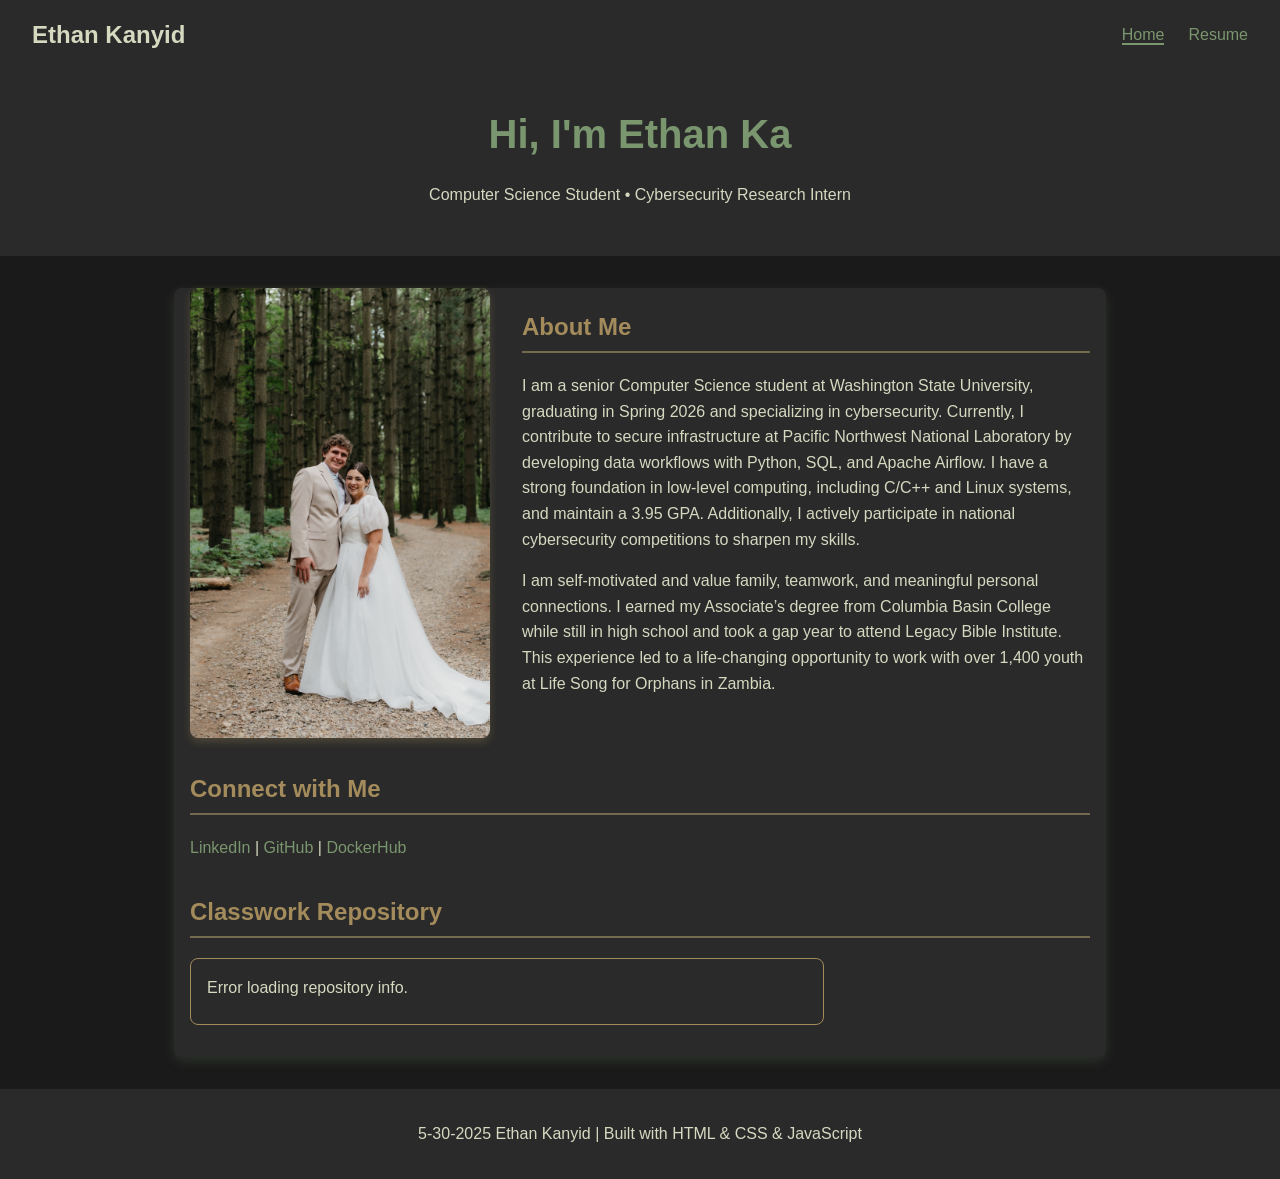
<file: index.html>
<!doctype html>
<html lang="en">
    <head>
        <meta charset="UTF-8" />
        <meta name="viewport" content="width=device-width, initial-scale=1" />
        <title>Ethan Kanyid's Portfolio</title>
        <link rel="stylesheet" href="style.css" />
    </head>
    <body>
        <!-- Header with navigation and hero introduction -->
        <header>
            <div class="navbar">
                <div class="logo">Ethan Kanyid</div>
                <nav>
                    <ul class="nav-links">
                        <li><a href="index.html" class="active">Home</a></li>
                        <li><a href="resume.html">Resume</a></li>
                    </ul>
                </nav>
            </div>
            <div class="hero-text">
                <h1 id="typewriter"></h1>
                <p>Computer Science Student • Cybersecurity Research Intern</p>
            </div>
        </header>

        <!-- Main content area -->
        <main>
            <!-- About Me section with photo and description -->
            <section class="about-section">
                <div class="about-container">
                    <img
                        src="wedding.jpg"
                        alt="My wife and I at our wedding"
                        class="profile-photo"
                    />
                    <div class="about-text">
                        <h2>About Me</h2>
                        <p>
                            I am a senior Computer Science student at Washington
                            State University, graduating in Spring 2026 and
                            specializing in cybersecurity. Currently, I
                            contribute to secure infrastructure at Pacific
                            Northwest National Laboratory by developing data
                            workflows with Python, SQL, and Apache Airflow. I
                            have a strong foundation in low-level computing,
                            including C/C++ and Linux systems, and maintain a
                            3.95 GPA. Additionally, I actively participate in
                            national cybersecurity competitions to sharpen my
                            skills.
                        </p>
                        <p>
                            I am self-motivated and value family, teamwork, and
                            meaningful personal connections. I earned my
                            Associate’s degree from Columbia Basin College while
                            still in high school and took a gap year to attend
                            Legacy Bible Institute. This experience led to a
                            life-changing opportunity to work with over 1,400
                            youth at Life Song for Orphans in Zambia.
                        </p>
                    </div>
                </div>
            </section>

            <!-- Contact and social media links -->
            <section>
                <h2>Connect with Me</h2>
                <p>
                    <a
                        href="https://linkedin.com/in/ethan-kanyid"
                        target="_blank"
                        >LinkedIn</a
                    >
                    |
                    <a href="https://github.com/ethankanyid" target="_blank"
                        >GitHub</a
                    >
                    |
                    <a
                        href="https://hub.docker.com/u/ethankanyid"
                        target="_blank"
                        >DockerHub</a
                    >
                </p>
            </section>

            <!-- Classwork repository info -->
            <section>
                <h2>Classwork Repository</h2>
                <ul id="classwork-repo">
                    Loading repository...
                </ul>
            </section>

            <script src="script.js"></script>
        </main>

        <!-- Footer with copyright info -->
        <footer>
            <p>5-30-2025 Ethan Kanyid | Built with HTML & CSS & JavaScript</p>
        </footer>
    </body>
</html>
</file>
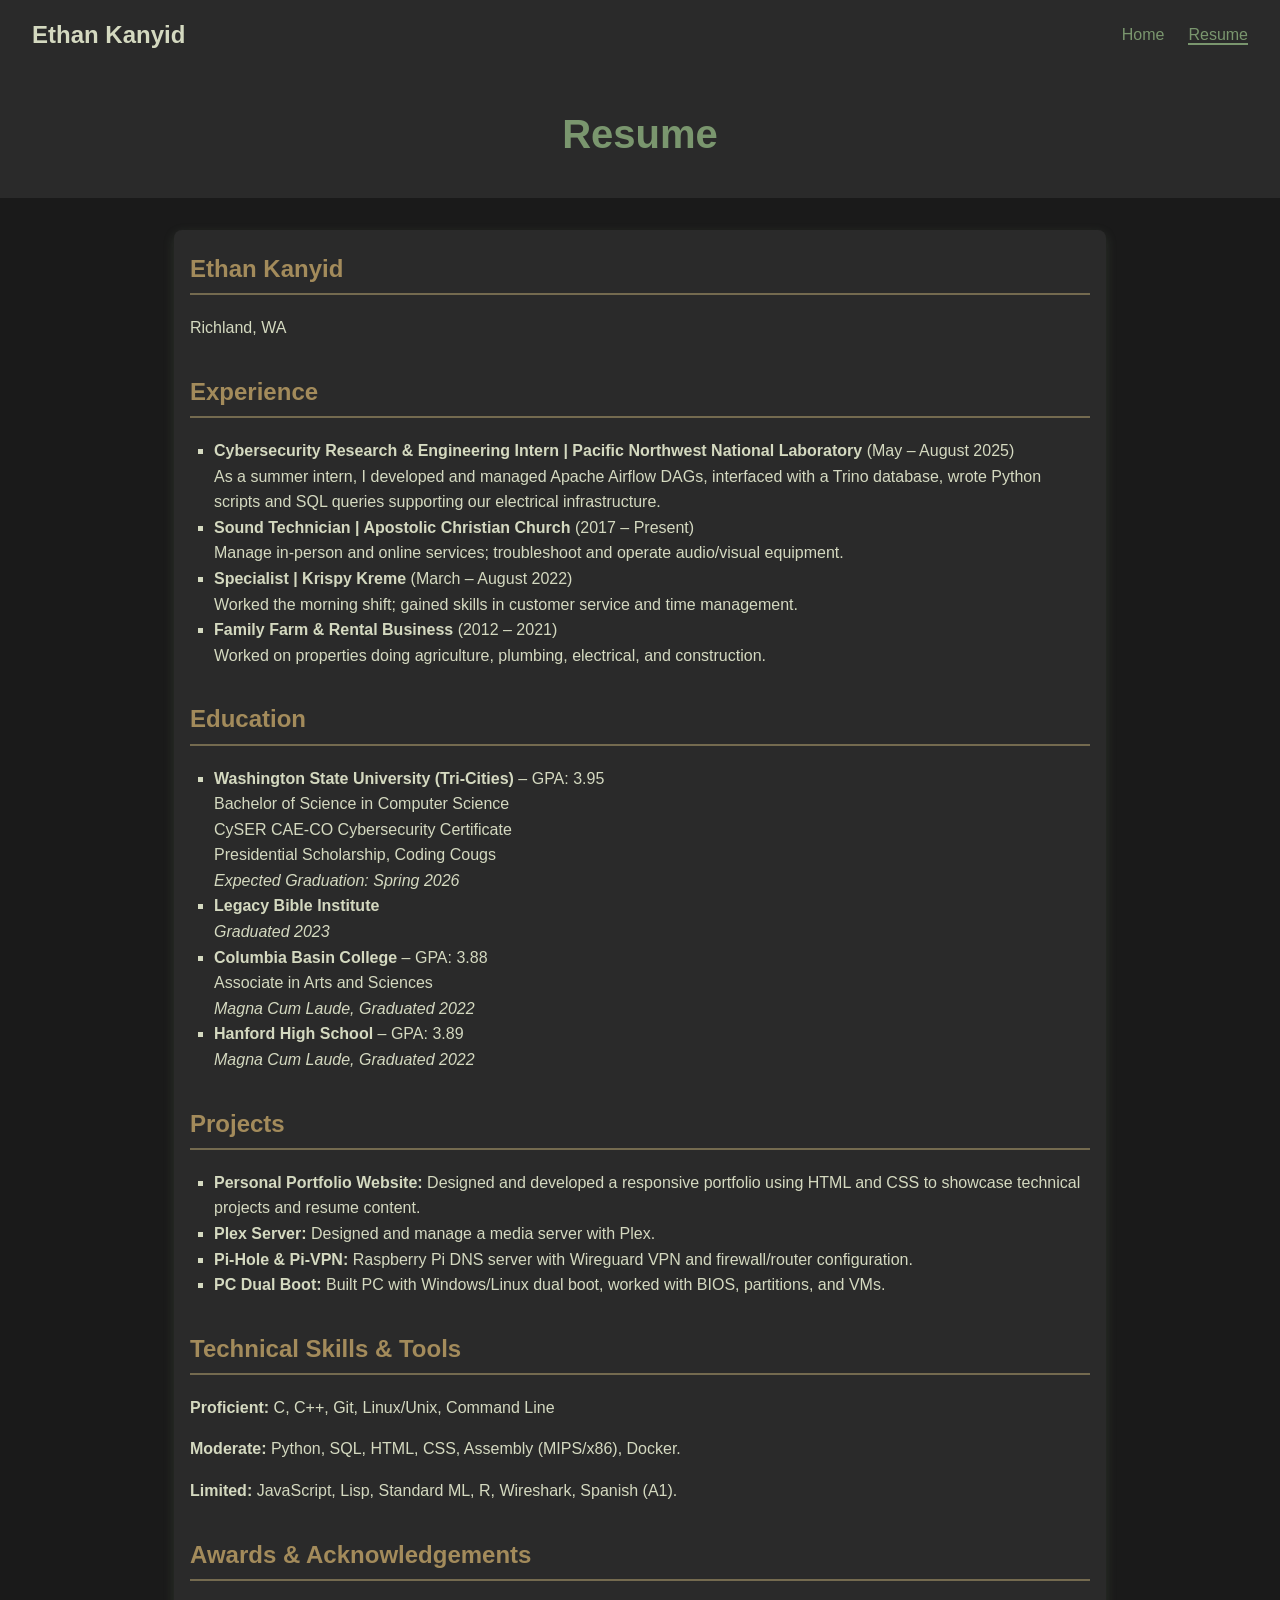
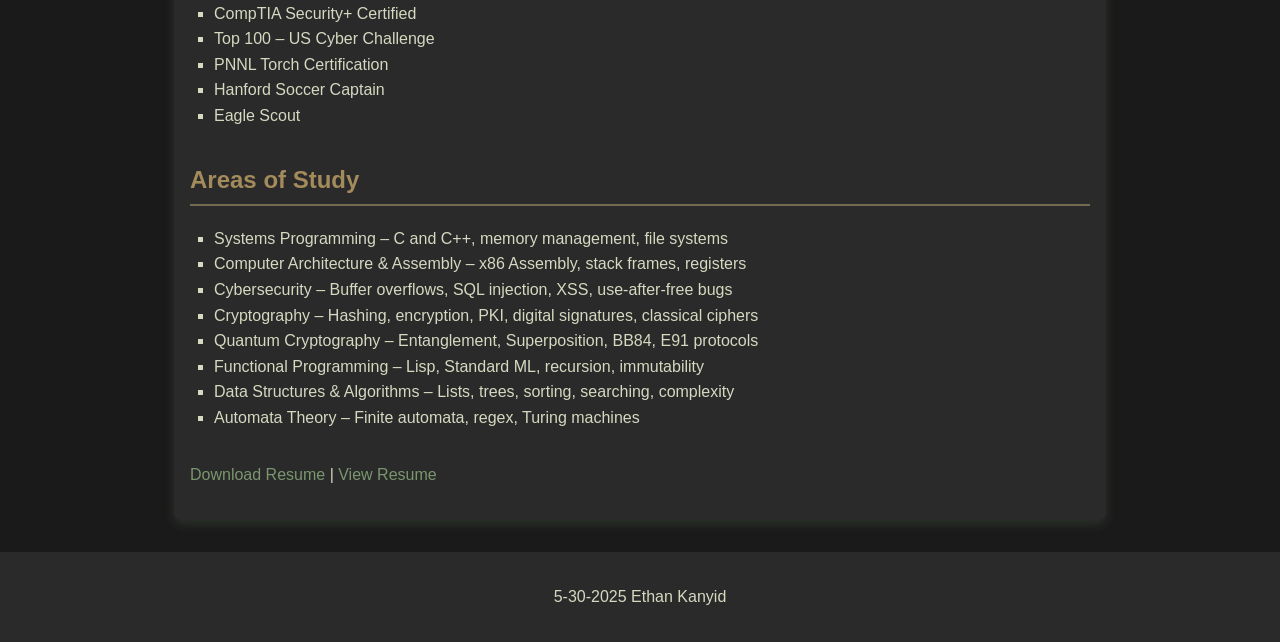
<file: resume.html>
<!doctype html>
<html lang="en">
    <head>
        <meta charset="UTF-8" />
        <meta name="viewport" content="width=device-width, initial-scale=1.0" />
        <title>Ethan Kanyid – Resume</title>
        <link rel="stylesheet" href="style.css" />
    </head>
    <body>
        <header>
            <!-- Navbar container for proper layout -->
            <div class="navbar">
                <div class="logo">Ethan Kanyid</div>
                <nav>
                    <ul class="nav-links">
                        <li><a href="index.html">Home</a></li>
                        <li><a href="resume.html" class="active">Resume</a></li>
                    </ul>
                </nav>
            </div>

            <!-- Hero text for page title -->
            <div class="hero-text">
                <h1>Resume</h1>
            </div>
        </header>

        <main class="resume">
            <!-- Personal information section -->
            <section>
                <h2>Ethan Kanyid</h2>
                <p>Richland, WA</p>
            </section>

            <!-- Work experience -->
            <section>
                <h2>Experience</h2>
                <ul>
                    <li>
                        <strong
                            >Cybersecurity Research & Engineering Intern | Pacific Northwest
                            National Laboratory</strong
                        >
                        (May – August 2025)<br />
                        As a summer intern, I developed and managed Apache
                        Airflow DAGs, interfaced with a Trino database, wrote
                        Python scripts and SQL queries supporting our
                        electrical infrastructure.
                    </li>
                    <li>
                        <strong
                            >Sound Technician | Apostolic Christian
                            Church</strong
                        >
                        (2017 – Present)<br />
                        Manage in-person and online services; troubleshoot and
                        operate audio/visual equipment.
                    </li>
                    <li>
                        <strong>Specialist | Krispy Kreme</strong> (March –
                        August 2022)<br />
                        Worked the morning shift; gained skills in customer
                        service and time management.
                    </li>
                    <li>
                        <strong>Family Farm & Rental Business</strong> (2012 –
                        2021)<br />
                        Worked on properties doing agriculture, plumbing,
                        electrical, and construction.
                    </li>
                </ul>
            </section>

            <!-- Education details -->
            <section>
                <h2>Education</h2>
                <ul>
                    <li>
                        <strong
                            >Washington State University (Tri-Cities)</strong
                        >
                        – GPA: 3.95<br />
                        Bachelor of Science in Computer Science<br />
                        CySER CAE-CO Cybersecurity Certificate<br />
                        Presidential Scholarship, Coding Cougs<br />
                        <em>Expected Graduation: Spring 2026</em>
                    </li>
                    <li>
                        <strong>Legacy Bible Institute</strong><br /><em
                            >Graduated 2023</em
                        >
                    </li>
                    <li>
                        <strong>Columbia Basin College</strong> – GPA: 3.88<br />
                        Associate in Arts and Sciences<br />
                        <em>Magna Cum Laude, Graduated 2022</em>
                    </li>
                    <li>
                        <strong>Hanford High School</strong> – GPA: 3.89<br />
                        <em>Magna Cum Laude, Graduated 2022</em>
                    </li>
                </ul>
            </section>

            <!-- Projects summary -->
            <section>
                <h2>Projects</h2>
                <ul>
                    <li>
                        <strong>Personal Portfolio Website:</strong> Designed
                        and developed a responsive portfolio using HTML and CSS
                        to showcase technical projects and resume content.
                    </li>
                    <li>
                        <strong>Plex Server:</strong> Designed and manage a
                        media server with Plex.
                    </li>
                    <li>
                        <strong>Pi-Hole & Pi-VPN:</strong> Raspberry Pi DNS
                        server with Wireguard VPN and firewall/router
                        configuration.
                    </li>
                    <li>
                        <strong>PC Dual Boot:</strong> Built PC with
                        Windows/Linux dual boot, worked with BIOS, partitions,
                        and VMs.
                    </li>
                </ul>
            </section>

            <!-- Technical skills section -->
            <section>
                <h2>Technical Skills & Tools</h2>
                <p>
                    <strong>Proficient:</strong> C, C++, Git, Linux/Unix,
                    Command Line
                </p>
                <p>
                    <strong>Moderate:</strong> Python, SQL, HTML, CSS, Assembly
                    (MIPS/x86), Docker.
                </p>
                <p>
                    <strong>Limited:</strong> JavaScript, Lisp, Standard ML, R,
                    Wireshark, Spanish (A1).
                </p>
            </section>

            <!-- Awards & acknowledgements -->
            <section>
                <h2>Awards & Acknowledgements</h2>
                <ul>
                    <li>CompTIA Security+ Certified</li>
                    <li>Top 100 – US Cyber Challenge</li>
                    <li>PNNL Torch Certification</li>
                    <li>Hanford Soccer Captain</li>
                    <li>Eagle Scout</li>
                </ul>
            </section>

            <!-- Areas of study -->
            <section>
                <h2>Areas of Study</h2>
                <ul>
                    <li>
                        Systems Programming – C and C++, memory management, file
                        systems
                    </li>
                    <li>
                        Computer Architecture & Assembly – x86 Assembly, stack
                        frames, registers
                    </li>
                    <li>
                        Cybersecurity – Buffer overflows, SQL injection, XSS,
                        use-after-free bugs
                    </li>
                    <li>
                        Cryptography – Hashing, encryption, PKI, digital
                        signatures, classical ciphers
                    </li>
                    <li>
                        Quantum Cryptography – Entanglement, Superposition,
                        BB84, E91 protocols
                    </li>
                    <li>
                        Functional Programming – Lisp, Standard ML, recursion,
                        immutability
                    </li>
                    <li>
                        Data Structures & Algorithms – Lists, trees, sorting,
                        searching, complexity
                    </li>
                    <li>
                        Automata Theory – Finite automata, regex, Turing
                        machines
                    </li>
                </ul>
            </section>
            <section>
                <a href="ekanyidresume.pdf" download>Download Resume</a> |
                <a href="ekanyidresume.pdf" target="_blank">View Resume</a>
            </section>
        </main>

        <footer>
            <!-- Footer with date and name -->
            <p>5-30-2025 Ethan Kanyid</p>
        </footer>
    </body>
</html>
</file>
<file: style.css>
/* ====== GLOBAL STYLES ====== */
html,
body {
    height: 100%;
    margin: 0;
    padding: 0;
}

body {
    font-family: "Segoe UI", Tahoma, Geneva, Verdana, sans-serif;
    margin: 0;
    padding: 0;
    background: #1a1a1a;
    /* muted very dark gray / almost black */
    color: #d4d9c0;
    /* warm off-white */
    line-height: 1.6;

    display: flex;
    flex-direction: column;
    min-height: 100vh;
}

/* ====== HEADER ====== */
header {
    background: #2a2a2a;
    /* dark muted gray */
    color: #d4d9c0;
    /* warm off-white */
}

.navbar {
    display: flex;
    justify-content: space-between;
    align-items: center;
    padding: 1rem 2rem;
}

.logo {
    font-size: 1.5rem;
    font-weight: bold;
}

/* ====== NAVIGATION LINKS ====== */
.nav-links {
    list-style: none;
    display: flex;
    gap: 1.5rem;
    margin: 0;
}

.nav-links li a {
    color: #7a966e;
    /* muted soft green */
    text-decoration: none;
    font-weight: 500;
    transition: color 0.3s ease;
}

.nav-links li a:hover {
    color: #a1b58d;
    /* lighter soft green */
    text-decoration: underline;
}

.nav-links a.active {
    border-bottom: 2px solid #7a966e;
    /* muted soft green */
}

/* ====== ALL OTHER LINKS ====== */
a {
    color: #7a966e;
    /* muted soft green */
    text-decoration: none;
    transition: color 0.3s ease;
}

a:hover {
    color: #a1b58d;
    /* lighter soft green */
    text-decoration: underline;
}

/* ====== HERO TEXT ====== */
.hero-text {
    text-align: center;
    padding: 2rem;
}

.hero-text h1 {
    margin: 0;
    font-size: 2.5rem;
    color: #7a966e;
    /* muted soft green */
}

/* ====== MAIN CONTENT ====== */
main {
    max-width: 900px;
    margin: 2rem auto;
    padding: 0 1rem;
    background: #2a2a2a;
    /* dark muted gray */
    border-radius: 8px;
    box-shadow: 0 4px 12px rgba(122, 150, 110, 0.2);
    /* soft muted green shadow */

    flex-grow: 1;
}

section {
    margin-bottom: 2rem;
}

h2 {
    color: #a38b5b;
    /* muted golden brown */
    border-bottom: 2px solid #746a4f;
    /* darker warm olive */
    padding-bottom: 0.3rem;
}

/* ====== LIST STYLES ====== */
ul {
    list-style-type: square;
    padding-left: 1.5rem;
}

/* ====== ABOUT SECTION ====== */
.profile-photo {
    width: 100%;
    max-width: 300px;
    height: auto;
    border-radius: 8px;
    box-shadow: 0 4px 8px rgba(163, 139, 91, 0.3);
    /* warm shadow */
    margin: 0 auto;
}

.about-container {
    display: flex;
    flex-wrap: wrap;
    align-items: flex-start;
    gap: 2rem;
}

.about-text {
    flex: 1;
    min-width: 250px;
}

/* ====== FOOTER ====== */
footer {
    background-color: #2a2a2a;
    /* dark muted gray */
    color: #d4d9c0;
    /* warm off-white */
    text-align: center;
    padding: 1rem 0;
}

/* ====== RESPONSIVE ====== */
@media (max-width: 768px) {
    .nav-links {
        flex-direction: column;
        align-items: flex-start;
    }

    .about-container {
        flex-direction: column;
        align-items: center;
    }

    .profile-photo {
        margin-bottom: 1rem;
    }
}

#classwork-repo {
    background-color: #2a2a2a;
    border: 1.5px solid #a38b5b; /* muted golden brown */
    padding: 16px;
    border-radius: 8px;
    max-width: 600px;
    color: #d4d9c0;
    list-style-type: none;
}
#classwork-repo li {
    margin-bottom: 8px; /* space between list items */
}
</file>
